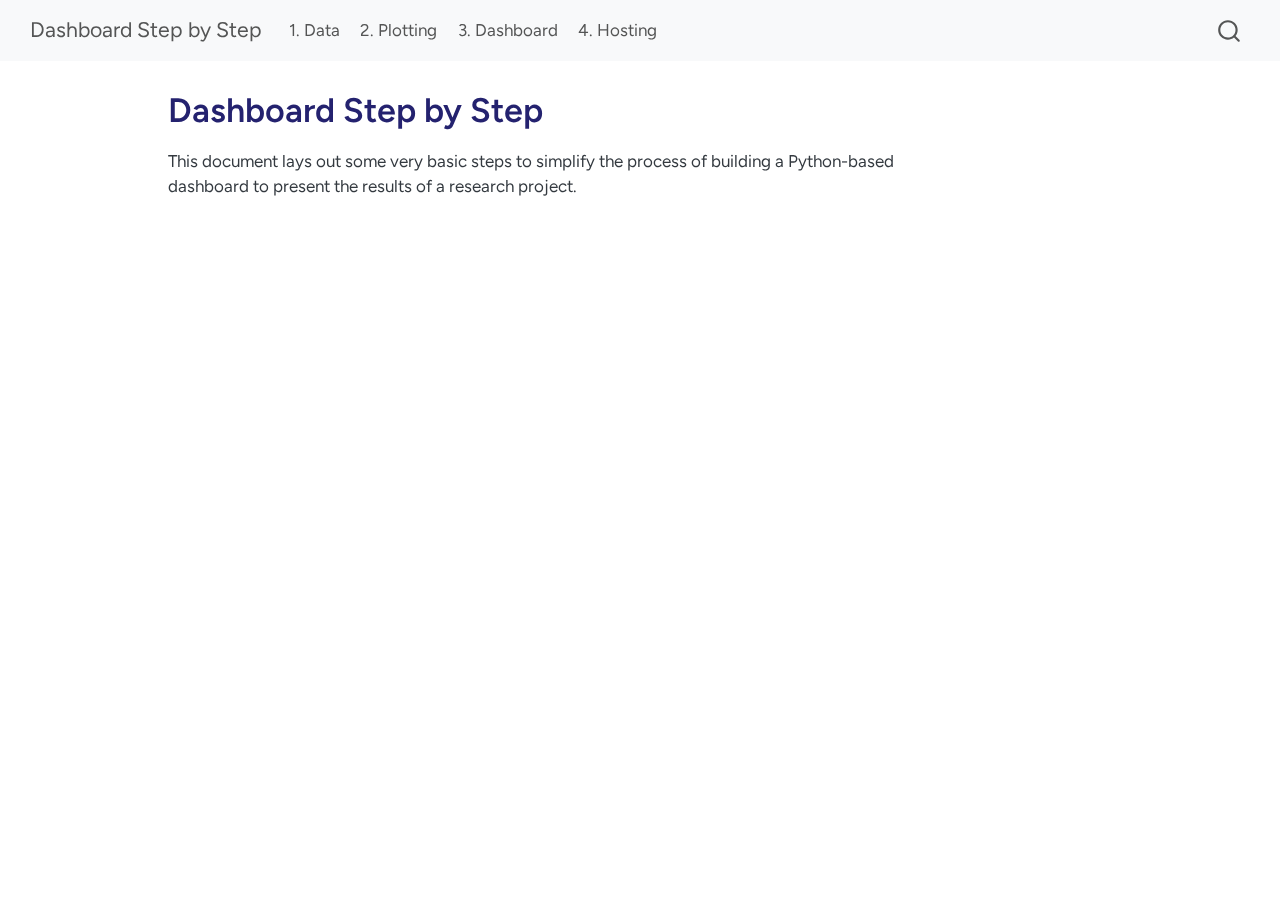
<file: index.html>
<!DOCTYPE html>
<html xmlns="http://www.w3.org/1999/xhtml" lang="en" xml:lang="en"><head>

<meta charset="utf-8">
<meta name="generator" content="quarto-1.6.40">

<meta name="viewport" content="width=device-width, initial-scale=1.0, user-scalable=yes">


<title>Dashboard Step by Step</title>
<style>
code{white-space: pre-wrap;}
span.smallcaps{font-variant: small-caps;}
div.columns{display: flex; gap: min(4vw, 1.5em);}
div.column{flex: auto; overflow-x: auto;}
div.hanging-indent{margin-left: 1.5em; text-indent: -1.5em;}
ul.task-list{list-style: none;}
ul.task-list li input[type="checkbox"] {
  width: 0.8em;
  margin: 0 0.8em 0.2em -1em; /* quarto-specific, see https://github.com/quarto-dev/quarto-cli/issues/4556 */ 
  vertical-align: middle;
}
</style>


<script src="site_libs/quarto-nav/quarto-nav.js"></script>
<script src="site_libs/quarto-nav/headroom.min.js"></script>
<script src="site_libs/clipboard/clipboard.min.js"></script>
<script src="site_libs/quarto-search/autocomplete.umd.js"></script>
<script src="site_libs/quarto-search/fuse.min.js"></script>
<script src="site_libs/quarto-search/quarto-search.js"></script>
<meta name="quarto:offset" content="./">
<script src="site_libs/quarto-html/quarto.js"></script>
<script src="site_libs/quarto-html/popper.min.js"></script>
<script src="site_libs/quarto-html/tippy.umd.min.js"></script>
<script src="site_libs/quarto-html/anchor.min.js"></script>
<link href="site_libs/quarto-html/tippy.css" rel="stylesheet">
<link href="site_libs/quarto-html/quarto-syntax-highlighting-c9caddb0dbf0d11821d567f4f526bd1a.css" rel="stylesheet" id="quarto-text-highlighting-styles">
<script src="site_libs/bootstrap/bootstrap.min.js"></script>
<link href="site_libs/bootstrap/bootstrap-icons.css" rel="stylesheet">
<link href="site_libs/bootstrap/bootstrap-b38edc078955e3459fa26b8832a50c38.min.css" rel="stylesheet" append-hash="true" id="quarto-bootstrap" data-mode="light">
<script id="quarto-search-options" type="application/json">{
  "location": "navbar",
  "copy-button": false,
  "collapse-after": 3,
  "panel-placement": "end",
  "type": "overlay",
  "limit": 50,
  "keyboard-shortcut": [
    "f",
    "/",
    "s"
  ],
  "show-item-context": false,
  "language": {
    "search-no-results-text": "No results",
    "search-matching-documents-text": "matching documents",
    "search-copy-link-title": "Copy link to search",
    "search-hide-matches-text": "Hide additional matches",
    "search-more-match-text": "more match in this document",
    "search-more-matches-text": "more matches in this document",
    "search-clear-button-title": "Clear",
    "search-text-placeholder": "",
    "search-detached-cancel-button-title": "Cancel",
    "search-submit-button-title": "Submit",
    "search-label": "Search"
  }
}</script>


</head>

<body class="nav-fixed">

<div id="quarto-search-results"></div>
  <header id="quarto-header" class="headroom fixed-top">
    <nav class="navbar navbar-expand-lg " data-bs-theme="dark">
      <div class="navbar-container container-fluid">
      <div class="navbar-brand-container mx-auto">
    <a class="navbar-brand" href="./index.html">
    <span class="navbar-title">Dashboard Step by Step</span>
    </a>
  </div>
            <div id="quarto-search" class="" title="Search"></div>
          <button class="navbar-toggler" type="button" data-bs-toggle="collapse" data-bs-target="#navbarCollapse" aria-controls="navbarCollapse" role="menu" aria-expanded="false" aria-label="Toggle navigation" onclick="if (window.quartoToggleHeadroom) { window.quartoToggleHeadroom(); }">
  <span class="navbar-toggler-icon"></span>
</button>
          <div class="collapse navbar-collapse" id="navbarCollapse">
            <ul class="navbar-nav navbar-nav-scroll me-auto">
  <li class="nav-item">
    <a class="nav-link" href="./part1-data.html"> 
<span class="menu-text">1. Data</span></a>
  </li>  
  <li class="nav-item">
    <a class="nav-link" href="./part2-plotting.html"> 
<span class="menu-text">2. Plotting</span></a>
  </li>  
  <li class="nav-item">
    <a class="nav-link" href="./part3-dashboard.html"> 
<span class="menu-text">3. Dashboard</span></a>
  </li>  
  <li class="nav-item">
    <a class="nav-link" href="./part4-hosting.html"> 
<span class="menu-text">4. Hosting</span></a>
  </li>  
</ul>
          </div> <!-- /navcollapse -->
            <div class="quarto-navbar-tools">
</div>
      </div> <!-- /container-fluid -->
    </nav>
</header>
<!-- content -->
<div id="quarto-content" class="quarto-container page-columns page-rows-contents page-layout-article page-navbar">
<!-- sidebar -->
<!-- margin-sidebar -->
    <div id="quarto-margin-sidebar" class="sidebar margin-sidebar zindex-bottom">
        
    </div>
<!-- main -->
<main class="content" id="quarto-document-content">

<header id="title-block-header" class="quarto-title-block default">
<div class="quarto-title">
<h1 class="title">Dashboard Step by Step</h1>
</div>



<div class="quarto-title-meta">

    
  
    
  </div>
  


</header>


<p>This document lays out some very basic steps to simplify the process of building a Python-based dashboard to present the results of a research project.</p>



</main> <!-- /main -->
<script id="quarto-html-after-body" type="application/javascript">
window.document.addEventListener("DOMContentLoaded", function (event) {
  const toggleBodyColorMode = (bsSheetEl) => {
    const mode = bsSheetEl.getAttribute("data-mode");
    const bodyEl = window.document.querySelector("body");
    if (mode === "dark") {
      bodyEl.classList.add("quarto-dark");
      bodyEl.classList.remove("quarto-light");
    } else {
      bodyEl.classList.add("quarto-light");
      bodyEl.classList.remove("quarto-dark");
    }
  }
  const toggleBodyColorPrimary = () => {
    const bsSheetEl = window.document.querySelector("link#quarto-bootstrap");
    if (bsSheetEl) {
      toggleBodyColorMode(bsSheetEl);
    }
  }
  toggleBodyColorPrimary();  
  const icon = "";
  const anchorJS = new window.AnchorJS();
  anchorJS.options = {
    placement: 'right',
    icon: icon
  };
  anchorJS.add('.anchored');
  const isCodeAnnotation = (el) => {
    for (const clz of el.classList) {
      if (clz.startsWith('code-annotation-')) {                     
        return true;
      }
    }
    return false;
  }
  const onCopySuccess = function(e) {
    // button target
    const button = e.trigger;
    // don't keep focus
    button.blur();
    // flash "checked"
    button.classList.add('code-copy-button-checked');
    var currentTitle = button.getAttribute("title");
    button.setAttribute("title", "Copied!");
    let tooltip;
    if (window.bootstrap) {
      button.setAttribute("data-bs-toggle", "tooltip");
      button.setAttribute("data-bs-placement", "left");
      button.setAttribute("data-bs-title", "Copied!");
      tooltip = new bootstrap.Tooltip(button, 
        { trigger: "manual", 
          customClass: "code-copy-button-tooltip",
          offset: [0, -8]});
      tooltip.show();    
    }
    setTimeout(function() {
      if (tooltip) {
        tooltip.hide();
        button.removeAttribute("data-bs-title");
        button.removeAttribute("data-bs-toggle");
        button.removeAttribute("data-bs-placement");
      }
      button.setAttribute("title", currentTitle);
      button.classList.remove('code-copy-button-checked');
    }, 1000);
    // clear code selection
    e.clearSelection();
  }
  const getTextToCopy = function(trigger) {
      const codeEl = trigger.previousElementSibling.cloneNode(true);
      for (const childEl of codeEl.children) {
        if (isCodeAnnotation(childEl)) {
          childEl.remove();
        }
      }
      return codeEl.innerText;
  }
  const clipboard = new window.ClipboardJS('.code-copy-button:not([data-in-quarto-modal])', {
    text: getTextToCopy
  });
  clipboard.on('success', onCopySuccess);
  if (window.document.getElementById('quarto-embedded-source-code-modal')) {
    const clipboardModal = new window.ClipboardJS('.code-copy-button[data-in-quarto-modal]', {
      text: getTextToCopy,
      container: window.document.getElementById('quarto-embedded-source-code-modal')
    });
    clipboardModal.on('success', onCopySuccess);
  }
    var localhostRegex = new RegExp(/^(?:http|https):\/\/localhost\:?[0-9]*\//);
    var mailtoRegex = new RegExp(/^mailto:/);
      var filterRegex = new RegExp('/' + window.location.host + '/');
    var isInternal = (href) => {
        return filterRegex.test(href) || localhostRegex.test(href) || mailtoRegex.test(href);
    }
    // Inspect non-navigation links and adorn them if external
 	var links = window.document.querySelectorAll('a[href]:not(.nav-link):not(.navbar-brand):not(.toc-action):not(.sidebar-link):not(.sidebar-item-toggle):not(.pagination-link):not(.no-external):not([aria-hidden]):not(.dropdown-item):not(.quarto-navigation-tool):not(.about-link)');
    for (var i=0; i<links.length; i++) {
      const link = links[i];
      if (!isInternal(link.href)) {
        // undo the damage that might have been done by quarto-nav.js in the case of
        // links that we want to consider external
        if (link.dataset.originalHref !== undefined) {
          link.href = link.dataset.originalHref;
        }
      }
    }
  function tippyHover(el, contentFn, onTriggerFn, onUntriggerFn) {
    const config = {
      allowHTML: true,
      maxWidth: 500,
      delay: 100,
      arrow: false,
      appendTo: function(el) {
          return el.parentElement;
      },
      interactive: true,
      interactiveBorder: 10,
      theme: 'quarto',
      placement: 'bottom-start',
    };
    if (contentFn) {
      config.content = contentFn;
    }
    if (onTriggerFn) {
      config.onTrigger = onTriggerFn;
    }
    if (onUntriggerFn) {
      config.onUntrigger = onUntriggerFn;
    }
    window.tippy(el, config); 
  }
  const noterefs = window.document.querySelectorAll('a[role="doc-noteref"]');
  for (var i=0; i<noterefs.length; i++) {
    const ref = noterefs[i];
    tippyHover(ref, function() {
      // use id or data attribute instead here
      let href = ref.getAttribute('data-footnote-href') || ref.getAttribute('href');
      try { href = new URL(href).hash; } catch {}
      const id = href.replace(/^#\/?/, "");
      const note = window.document.getElementById(id);
      if (note) {
        return note.innerHTML;
      } else {
        return "";
      }
    });
  }
  const xrefs = window.document.querySelectorAll('a.quarto-xref');
  const processXRef = (id, note) => {
    // Strip column container classes
    const stripColumnClz = (el) => {
      el.classList.remove("page-full", "page-columns");
      if (el.children) {
        for (const child of el.children) {
          stripColumnClz(child);
        }
      }
    }
    stripColumnClz(note)
    if (id === null || id.startsWith('sec-')) {
      // Special case sections, only their first couple elements
      const container = document.createElement("div");
      if (note.children && note.children.length > 2) {
        container.appendChild(note.children[0].cloneNode(true));
        for (let i = 1; i < note.children.length; i++) {
          const child = note.children[i];
          if (child.tagName === "P" && child.innerText === "") {
            continue;
          } else {
            container.appendChild(child.cloneNode(true));
            break;
          }
        }
        if (window.Quarto?.typesetMath) {
          window.Quarto.typesetMath(container);
        }
        return container.innerHTML
      } else {
        if (window.Quarto?.typesetMath) {
          window.Quarto.typesetMath(note);
        }
        return note.innerHTML;
      }
    } else {
      // Remove any anchor links if they are present
      const anchorLink = note.querySelector('a.anchorjs-link');
      if (anchorLink) {
        anchorLink.remove();
      }
      if (window.Quarto?.typesetMath) {
        window.Quarto.typesetMath(note);
      }
      if (note.classList.contains("callout")) {
        return note.outerHTML;
      } else {
        return note.innerHTML;
      }
    }
  }
  for (var i=0; i<xrefs.length; i++) {
    const xref = xrefs[i];
    tippyHover(xref, undefined, function(instance) {
      instance.disable();
      let url = xref.getAttribute('href');
      let hash = undefined; 
      if (url.startsWith('#')) {
        hash = url;
      } else {
        try { hash = new URL(url).hash; } catch {}
      }
      if (hash) {
        const id = hash.replace(/^#\/?/, "");
        const note = window.document.getElementById(id);
        if (note !== null) {
          try {
            const html = processXRef(id, note.cloneNode(true));
            instance.setContent(html);
          } finally {
            instance.enable();
            instance.show();
          }
        } else {
          // See if we can fetch this
          fetch(url.split('#')[0])
          .then(res => res.text())
          .then(html => {
            const parser = new DOMParser();
            const htmlDoc = parser.parseFromString(html, "text/html");
            const note = htmlDoc.getElementById(id);
            if (note !== null) {
              const html = processXRef(id, note);
              instance.setContent(html);
            } 
          }).finally(() => {
            instance.enable();
            instance.show();
          });
        }
      } else {
        // See if we can fetch a full url (with no hash to target)
        // This is a special case and we should probably do some content thinning / targeting
        fetch(url)
        .then(res => res.text())
        .then(html => {
          const parser = new DOMParser();
          const htmlDoc = parser.parseFromString(html, "text/html");
          const note = htmlDoc.querySelector('main.content');
          if (note !== null) {
            // This should only happen for chapter cross references
            // (since there is no id in the URL)
            // remove the first header
            if (note.children.length > 0 && note.children[0].tagName === "HEADER") {
              note.children[0].remove();
            }
            const html = processXRef(null, note);
            instance.setContent(html);
          } 
        }).finally(() => {
          instance.enable();
          instance.show();
        });
      }
    }, function(instance) {
    });
  }
      let selectedAnnoteEl;
      const selectorForAnnotation = ( cell, annotation) => {
        let cellAttr = 'data-code-cell="' + cell + '"';
        let lineAttr = 'data-code-annotation="' +  annotation + '"';
        const selector = 'span[' + cellAttr + '][' + lineAttr + ']';
        return selector;
      }
      const selectCodeLines = (annoteEl) => {
        const doc = window.document;
        const targetCell = annoteEl.getAttribute("data-target-cell");
        const targetAnnotation = annoteEl.getAttribute("data-target-annotation");
        const annoteSpan = window.document.querySelector(selectorForAnnotation(targetCell, targetAnnotation));
        const lines = annoteSpan.getAttribute("data-code-lines").split(",");
        const lineIds = lines.map((line) => {
          return targetCell + "-" + line;
        })
        let top = null;
        let height = null;
        let parent = null;
        if (lineIds.length > 0) {
            //compute the position of the single el (top and bottom and make a div)
            const el = window.document.getElementById(lineIds[0]);
            top = el.offsetTop;
            height = el.offsetHeight;
            parent = el.parentElement.parentElement;
          if (lineIds.length > 1) {
            const lastEl = window.document.getElementById(lineIds[lineIds.length - 1]);
            const bottom = lastEl.offsetTop + lastEl.offsetHeight;
            height = bottom - top;
          }
          if (top !== null && height !== null && parent !== null) {
            // cook up a div (if necessary) and position it 
            let div = window.document.getElementById("code-annotation-line-highlight");
            if (div === null) {
              div = window.document.createElement("div");
              div.setAttribute("id", "code-annotation-line-highlight");
              div.style.position = 'absolute';
              parent.appendChild(div);
            }
            div.style.top = top - 2 + "px";
            div.style.height = height + 4 + "px";
            div.style.left = 0;
            let gutterDiv = window.document.getElementById("code-annotation-line-highlight-gutter");
            if (gutterDiv === null) {
              gutterDiv = window.document.createElement("div");
              gutterDiv.setAttribute("id", "code-annotation-line-highlight-gutter");
              gutterDiv.style.position = 'absolute';
              const codeCell = window.document.getElementById(targetCell);
              const gutter = codeCell.querySelector('.code-annotation-gutter');
              gutter.appendChild(gutterDiv);
            }
            gutterDiv.style.top = top - 2 + "px";
            gutterDiv.style.height = height + 4 + "px";
          }
          selectedAnnoteEl = annoteEl;
        }
      };
      const unselectCodeLines = () => {
        const elementsIds = ["code-annotation-line-highlight", "code-annotation-line-highlight-gutter"];
        elementsIds.forEach((elId) => {
          const div = window.document.getElementById(elId);
          if (div) {
            div.remove();
          }
        });
        selectedAnnoteEl = undefined;
      };
        // Handle positioning of the toggle
    window.addEventListener(
      "resize",
      throttle(() => {
        elRect = undefined;
        if (selectedAnnoteEl) {
          selectCodeLines(selectedAnnoteEl);
        }
      }, 10)
    );
    function throttle(fn, ms) {
    let throttle = false;
    let timer;
      return (...args) => {
        if(!throttle) { // first call gets through
            fn.apply(this, args);
            throttle = true;
        } else { // all the others get throttled
            if(timer) clearTimeout(timer); // cancel #2
            timer = setTimeout(() => {
              fn.apply(this, args);
              timer = throttle = false;
            }, ms);
        }
      };
    }
      // Attach click handler to the DT
      const annoteDls = window.document.querySelectorAll('dt[data-target-cell]');
      for (const annoteDlNode of annoteDls) {
        annoteDlNode.addEventListener('click', (event) => {
          const clickedEl = event.target;
          if (clickedEl !== selectedAnnoteEl) {
            unselectCodeLines();
            const activeEl = window.document.querySelector('dt[data-target-cell].code-annotation-active');
            if (activeEl) {
              activeEl.classList.remove('code-annotation-active');
            }
            selectCodeLines(clickedEl);
            clickedEl.classList.add('code-annotation-active');
          } else {
            // Unselect the line
            unselectCodeLines();
            clickedEl.classList.remove('code-annotation-active');
          }
        });
      }
  const findCites = (el) => {
    const parentEl = el.parentElement;
    if (parentEl) {
      const cites = parentEl.dataset.cites;
      if (cites) {
        return {
          el,
          cites: cites.split(' ')
        };
      } else {
        return findCites(el.parentElement)
      }
    } else {
      return undefined;
    }
  };
  var bibliorefs = window.document.querySelectorAll('a[role="doc-biblioref"]');
  for (var i=0; i<bibliorefs.length; i++) {
    const ref = bibliorefs[i];
    const citeInfo = findCites(ref);
    if (citeInfo) {
      tippyHover(citeInfo.el, function() {
        var popup = window.document.createElement('div');
        citeInfo.cites.forEach(function(cite) {
          var citeDiv = window.document.createElement('div');
          citeDiv.classList.add('hanging-indent');
          citeDiv.classList.add('csl-entry');
          var biblioDiv = window.document.getElementById('ref-' + cite);
          if (biblioDiv) {
            citeDiv.innerHTML = biblioDiv.innerHTML;
          }
          popup.appendChild(citeDiv);
        });
        return popup.innerHTML;
      });
    }
  }
});
</script>
</div> <!-- /content -->




</body></html>
</file>
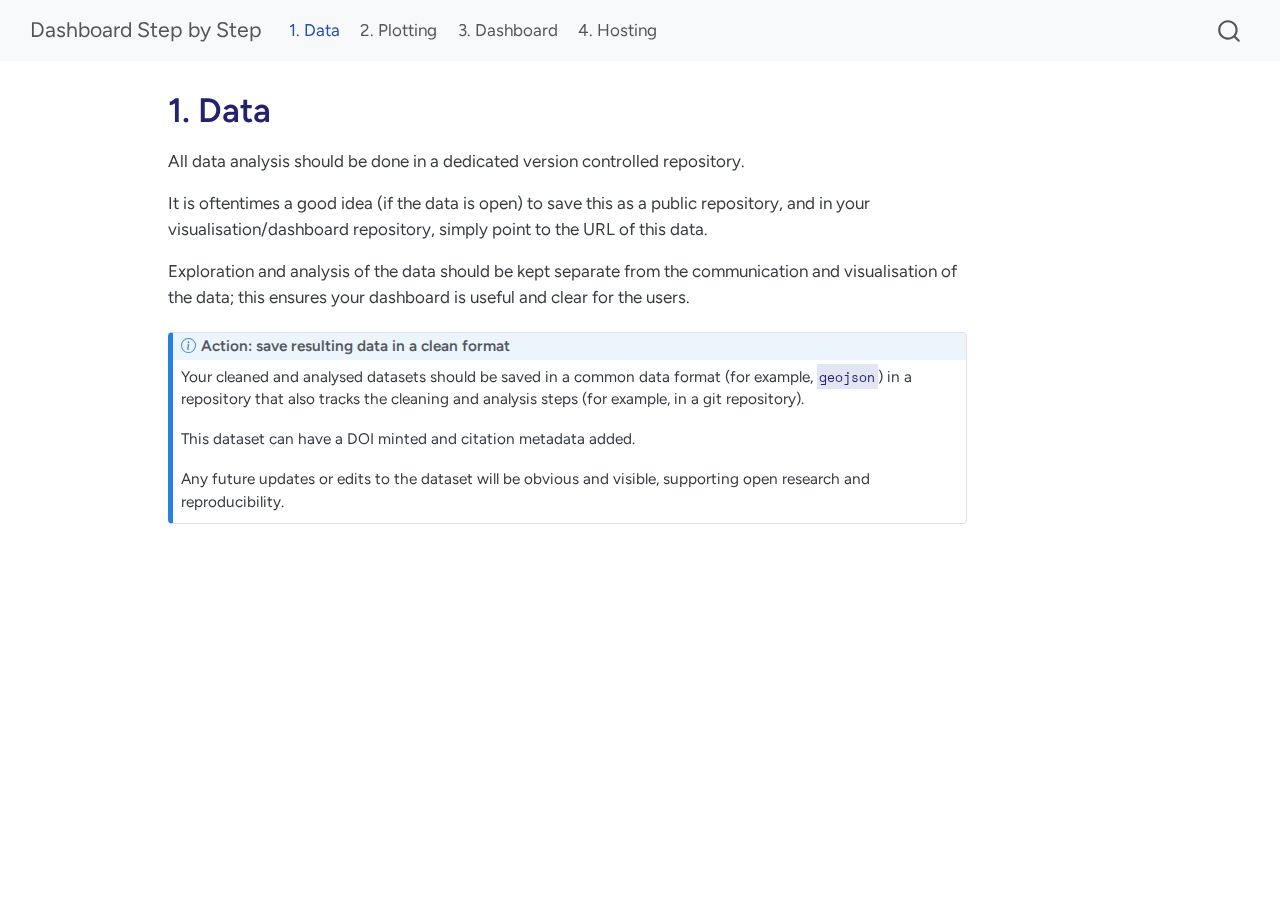
<file: part1-data.html>
<!DOCTYPE html>
<html xmlns="http://www.w3.org/1999/xhtml" lang="en" xml:lang="en"><head>

<meta charset="utf-8">
<meta name="generator" content="quarto-1.6.40">

<meta name="viewport" content="width=device-width, initial-scale=1.0, user-scalable=yes">


<title>1. Data – Dashboard Step by Step</title>
<style>
code{white-space: pre-wrap;}
span.smallcaps{font-variant: small-caps;}
div.columns{display: flex; gap: min(4vw, 1.5em);}
div.column{flex: auto; overflow-x: auto;}
div.hanging-indent{margin-left: 1.5em; text-indent: -1.5em;}
ul.task-list{list-style: none;}
ul.task-list li input[type="checkbox"] {
  width: 0.8em;
  margin: 0 0.8em 0.2em -1em; /* quarto-specific, see https://github.com/quarto-dev/quarto-cli/issues/4556 */ 
  vertical-align: middle;
}
</style>


<script src="site_libs/quarto-nav/quarto-nav.js"></script>
<script src="site_libs/quarto-nav/headroom.min.js"></script>
<script src="site_libs/clipboard/clipboard.min.js"></script>
<script src="site_libs/quarto-search/autocomplete.umd.js"></script>
<script src="site_libs/quarto-search/fuse.min.js"></script>
<script src="site_libs/quarto-search/quarto-search.js"></script>
<meta name="quarto:offset" content="./">
<script src="site_libs/quarto-html/quarto.js"></script>
<script src="site_libs/quarto-html/popper.min.js"></script>
<script src="site_libs/quarto-html/tippy.umd.min.js"></script>
<script src="site_libs/quarto-html/anchor.min.js"></script>
<link href="site_libs/quarto-html/tippy.css" rel="stylesheet">
<link href="site_libs/quarto-html/quarto-syntax-highlighting-c9caddb0dbf0d11821d567f4f526bd1a.css" rel="stylesheet" id="quarto-text-highlighting-styles">
<script src="site_libs/bootstrap/bootstrap.min.js"></script>
<link href="site_libs/bootstrap/bootstrap-icons.css" rel="stylesheet">
<link href="site_libs/bootstrap/bootstrap-b38edc078955e3459fa26b8832a50c38.min.css" rel="stylesheet" append-hash="true" id="quarto-bootstrap" data-mode="light">
<script id="quarto-search-options" type="application/json">{
  "location": "navbar",
  "copy-button": false,
  "collapse-after": 3,
  "panel-placement": "end",
  "type": "overlay",
  "limit": 50,
  "keyboard-shortcut": [
    "f",
    "/",
    "s"
  ],
  "show-item-context": false,
  "language": {
    "search-no-results-text": "No results",
    "search-matching-documents-text": "matching documents",
    "search-copy-link-title": "Copy link to search",
    "search-hide-matches-text": "Hide additional matches",
    "search-more-match-text": "more match in this document",
    "search-more-matches-text": "more matches in this document",
    "search-clear-button-title": "Clear",
    "search-text-placeholder": "",
    "search-detached-cancel-button-title": "Cancel",
    "search-submit-button-title": "Submit",
    "search-label": "Search"
  }
}</script>


</head>

<body class="nav-fixed">

<div id="quarto-search-results"></div>
  <header id="quarto-header" class="headroom fixed-top">
    <nav class="navbar navbar-expand-lg " data-bs-theme="dark">
      <div class="navbar-container container-fluid">
      <div class="navbar-brand-container mx-auto">
    <a class="navbar-brand" href="./index.html">
    <span class="navbar-title">Dashboard Step by Step</span>
    </a>
  </div>
            <div id="quarto-search" class="" title="Search"></div>
          <button class="navbar-toggler" type="button" data-bs-toggle="collapse" data-bs-target="#navbarCollapse" aria-controls="navbarCollapse" role="menu" aria-expanded="false" aria-label="Toggle navigation" onclick="if (window.quartoToggleHeadroom) { window.quartoToggleHeadroom(); }">
  <span class="navbar-toggler-icon"></span>
</button>
          <div class="collapse navbar-collapse" id="navbarCollapse">
            <ul class="navbar-nav navbar-nav-scroll me-auto">
  <li class="nav-item">
    <a class="nav-link active" href="./part1-data.html" aria-current="page"> 
<span class="menu-text">1. Data</span></a>
  </li>  
  <li class="nav-item">
    <a class="nav-link" href="./part2-plotting.html"> 
<span class="menu-text">2. Plotting</span></a>
  </li>  
  <li class="nav-item">
    <a class="nav-link" href="./part3-dashboard.html"> 
<span class="menu-text">3. Dashboard</span></a>
  </li>  
  <li class="nav-item">
    <a class="nav-link" href="./part4-hosting.html"> 
<span class="menu-text">4. Hosting</span></a>
  </li>  
</ul>
          </div> <!-- /navcollapse -->
            <div class="quarto-navbar-tools">
</div>
      </div> <!-- /container-fluid -->
    </nav>
</header>
<!-- content -->
<div id="quarto-content" class="quarto-container page-columns page-rows-contents page-layout-article page-navbar">
<!-- sidebar -->
<!-- margin-sidebar -->
    <div id="quarto-margin-sidebar" class="sidebar margin-sidebar zindex-bottom">
        
    </div>
<!-- main -->
<main class="content" id="quarto-document-content">

<header id="title-block-header" class="quarto-title-block default">
<div class="quarto-title">
<h1 class="title">1. Data</h1>
</div>



<div class="quarto-title-meta">

    
  
    
  </div>
  


</header>


<p>All data analysis should be done in a dedicated version controlled repository.</p>
<p>It is oftentimes a good idea (if the data is open) to save this as a public repository, and in your visualisation/dashboard repository, simply point to the URL of this data.</p>
<p>Exploration and analysis of the data should be kept separate from the communication and visualisation of the data; this ensures your dashboard is useful and clear for the users.</p>
<div class="callout callout-style-default callout-note callout-titled" title="Action: save resulting data in a clean format">
<div class="callout-header d-flex align-content-center">
<div class="callout-icon-container">
<i class="callout-icon"></i>
</div>
<div class="callout-title-container flex-fill">
Action: save resulting data in a clean format
</div>
</div>
<div class="callout-body-container callout-body">
<p>Your cleaned and analysed datasets should be saved in a common data format (for example, <code>geojson</code>) in a repository that also tracks the cleaning and analysis steps (for example, in a git repository).</p>
<p>This dataset can have a DOI minted and citation metadata added.</p>
<p>Any future updates or edits to the dataset will be obvious and visible, supporting open research and reproducibility.</p>
</div>
</div>



</main> <!-- /main -->
<script id="quarto-html-after-body" type="application/javascript">
window.document.addEventListener("DOMContentLoaded", function (event) {
  const toggleBodyColorMode = (bsSheetEl) => {
    const mode = bsSheetEl.getAttribute("data-mode");
    const bodyEl = window.document.querySelector("body");
    if (mode === "dark") {
      bodyEl.classList.add("quarto-dark");
      bodyEl.classList.remove("quarto-light");
    } else {
      bodyEl.classList.add("quarto-light");
      bodyEl.classList.remove("quarto-dark");
    }
  }
  const toggleBodyColorPrimary = () => {
    const bsSheetEl = window.document.querySelector("link#quarto-bootstrap");
    if (bsSheetEl) {
      toggleBodyColorMode(bsSheetEl);
    }
  }
  toggleBodyColorPrimary();  
  const icon = "";
  const anchorJS = new window.AnchorJS();
  anchorJS.options = {
    placement: 'right',
    icon: icon
  };
  anchorJS.add('.anchored');
  const isCodeAnnotation = (el) => {
    for (const clz of el.classList) {
      if (clz.startsWith('code-annotation-')) {                     
        return true;
      }
    }
    return false;
  }
  const onCopySuccess = function(e) {
    // button target
    const button = e.trigger;
    // don't keep focus
    button.blur();
    // flash "checked"
    button.classList.add('code-copy-button-checked');
    var currentTitle = button.getAttribute("title");
    button.setAttribute("title", "Copied!");
    let tooltip;
    if (window.bootstrap) {
      button.setAttribute("data-bs-toggle", "tooltip");
      button.setAttribute("data-bs-placement", "left");
      button.setAttribute("data-bs-title", "Copied!");
      tooltip = new bootstrap.Tooltip(button, 
        { trigger: "manual", 
          customClass: "code-copy-button-tooltip",
          offset: [0, -8]});
      tooltip.show();    
    }
    setTimeout(function() {
      if (tooltip) {
        tooltip.hide();
        button.removeAttribute("data-bs-title");
        button.removeAttribute("data-bs-toggle");
        button.removeAttribute("data-bs-placement");
      }
      button.setAttribute("title", currentTitle);
      button.classList.remove('code-copy-button-checked');
    }, 1000);
    // clear code selection
    e.clearSelection();
  }
  const getTextToCopy = function(trigger) {
      const codeEl = trigger.previousElementSibling.cloneNode(true);
      for (const childEl of codeEl.children) {
        if (isCodeAnnotation(childEl)) {
          childEl.remove();
        }
      }
      return codeEl.innerText;
  }
  const clipboard = new window.ClipboardJS('.code-copy-button:not([data-in-quarto-modal])', {
    text: getTextToCopy
  });
  clipboard.on('success', onCopySuccess);
  if (window.document.getElementById('quarto-embedded-source-code-modal')) {
    const clipboardModal = new window.ClipboardJS('.code-copy-button[data-in-quarto-modal]', {
      text: getTextToCopy,
      container: window.document.getElementById('quarto-embedded-source-code-modal')
    });
    clipboardModal.on('success', onCopySuccess);
  }
    var localhostRegex = new RegExp(/^(?:http|https):\/\/localhost\:?[0-9]*\//);
    var mailtoRegex = new RegExp(/^mailto:/);
      var filterRegex = new RegExp("https:\/\/murphyqm\.github\.io\/dashboard-development\/");
    var isInternal = (href) => {
        return filterRegex.test(href) || localhostRegex.test(href) || mailtoRegex.test(href);
    }
    // Inspect non-navigation links and adorn them if external
 	var links = window.document.querySelectorAll('a[href]:not(.nav-link):not(.navbar-brand):not(.toc-action):not(.sidebar-link):not(.sidebar-item-toggle):not(.pagination-link):not(.no-external):not([aria-hidden]):not(.dropdown-item):not(.quarto-navigation-tool):not(.about-link)');
    for (var i=0; i<links.length; i++) {
      const link = links[i];
      if (!isInternal(link.href)) {
        // undo the damage that might have been done by quarto-nav.js in the case of
        // links that we want to consider external
        if (link.dataset.originalHref !== undefined) {
          link.href = link.dataset.originalHref;
        }
      }
    }
  function tippyHover(el, contentFn, onTriggerFn, onUntriggerFn) {
    const config = {
      allowHTML: true,
      maxWidth: 500,
      delay: 100,
      arrow: false,
      appendTo: function(el) {
          return el.parentElement;
      },
      interactive: true,
      interactiveBorder: 10,
      theme: 'quarto',
      placement: 'bottom-start',
    };
    if (contentFn) {
      config.content = contentFn;
    }
    if (onTriggerFn) {
      config.onTrigger = onTriggerFn;
    }
    if (onUntriggerFn) {
      config.onUntrigger = onUntriggerFn;
    }
    window.tippy(el, config); 
  }
  const noterefs = window.document.querySelectorAll('a[role="doc-noteref"]');
  for (var i=0; i<noterefs.length; i++) {
    const ref = noterefs[i];
    tippyHover(ref, function() {
      // use id or data attribute instead here
      let href = ref.getAttribute('data-footnote-href') || ref.getAttribute('href');
      try { href = new URL(href).hash; } catch {}
      const id = href.replace(/^#\/?/, "");
      const note = window.document.getElementById(id);
      if (note) {
        return note.innerHTML;
      } else {
        return "";
      }
    });
  }
  const xrefs = window.document.querySelectorAll('a.quarto-xref');
  const processXRef = (id, note) => {
    // Strip column container classes
    const stripColumnClz = (el) => {
      el.classList.remove("page-full", "page-columns");
      if (el.children) {
        for (const child of el.children) {
          stripColumnClz(child);
        }
      }
    }
    stripColumnClz(note)
    if (id === null || id.startsWith('sec-')) {
      // Special case sections, only their first couple elements
      const container = document.createElement("div");
      if (note.children && note.children.length > 2) {
        container.appendChild(note.children[0].cloneNode(true));
        for (let i = 1; i < note.children.length; i++) {
          const child = note.children[i];
          if (child.tagName === "P" && child.innerText === "") {
            continue;
          } else {
            container.appendChild(child.cloneNode(true));
            break;
          }
        }
        if (window.Quarto?.typesetMath) {
          window.Quarto.typesetMath(container);
        }
        return container.innerHTML
      } else {
        if (window.Quarto?.typesetMath) {
          window.Quarto.typesetMath(note);
        }
        return note.innerHTML;
      }
    } else {
      // Remove any anchor links if they are present
      const anchorLink = note.querySelector('a.anchorjs-link');
      if (anchorLink) {
        anchorLink.remove();
      }
      if (window.Quarto?.typesetMath) {
        window.Quarto.typesetMath(note);
      }
      if (note.classList.contains("callout")) {
        return note.outerHTML;
      } else {
        return note.innerHTML;
      }
    }
  }
  for (var i=0; i<xrefs.length; i++) {
    const xref = xrefs[i];
    tippyHover(xref, undefined, function(instance) {
      instance.disable();
      let url = xref.getAttribute('href');
      let hash = undefined; 
      if (url.startsWith('#')) {
        hash = url;
      } else {
        try { hash = new URL(url).hash; } catch {}
      }
      if (hash) {
        const id = hash.replace(/^#\/?/, "");
        const note = window.document.getElementById(id);
        if (note !== null) {
          try {
            const html = processXRef(id, note.cloneNode(true));
            instance.setContent(html);
          } finally {
            instance.enable();
            instance.show();
          }
        } else {
          // See if we can fetch this
          fetch(url.split('#')[0])
          .then(res => res.text())
          .then(html => {
            const parser = new DOMParser();
            const htmlDoc = parser.parseFromString(html, "text/html");
            const note = htmlDoc.getElementById(id);
            if (note !== null) {
              const html = processXRef(id, note);
              instance.setContent(html);
            } 
          }).finally(() => {
            instance.enable();
            instance.show();
          });
        }
      } else {
        // See if we can fetch a full url (with no hash to target)
        // This is a special case and we should probably do some content thinning / targeting
        fetch(url)
        .then(res => res.text())
        .then(html => {
          const parser = new DOMParser();
          const htmlDoc = parser.parseFromString(html, "text/html");
          const note = htmlDoc.querySelector('main.content');
          if (note !== null) {
            // This should only happen for chapter cross references
            // (since there is no id in the URL)
            // remove the first header
            if (note.children.length > 0 && note.children[0].tagName === "HEADER") {
              note.children[0].remove();
            }
            const html = processXRef(null, note);
            instance.setContent(html);
          } 
        }).finally(() => {
          instance.enable();
          instance.show();
        });
      }
    }, function(instance) {
    });
  }
      let selectedAnnoteEl;
      const selectorForAnnotation = ( cell, annotation) => {
        let cellAttr = 'data-code-cell="' + cell + '"';
        let lineAttr = 'data-code-annotation="' +  annotation + '"';
        const selector = 'span[' + cellAttr + '][' + lineAttr + ']';
        return selector;
      }
      const selectCodeLines = (annoteEl) => {
        const doc = window.document;
        const targetCell = annoteEl.getAttribute("data-target-cell");
        const targetAnnotation = annoteEl.getAttribute("data-target-annotation");
        const annoteSpan = window.document.querySelector(selectorForAnnotation(targetCell, targetAnnotation));
        const lines = annoteSpan.getAttribute("data-code-lines").split(",");
        const lineIds = lines.map((line) => {
          return targetCell + "-" + line;
        })
        let top = null;
        let height = null;
        let parent = null;
        if (lineIds.length > 0) {
            //compute the position of the single el (top and bottom and make a div)
            const el = window.document.getElementById(lineIds[0]);
            top = el.offsetTop;
            height = el.offsetHeight;
            parent = el.parentElement.parentElement;
          if (lineIds.length > 1) {
            const lastEl = window.document.getElementById(lineIds[lineIds.length - 1]);
            const bottom = lastEl.offsetTop + lastEl.offsetHeight;
            height = bottom - top;
          }
          if (top !== null && height !== null && parent !== null) {
            // cook up a div (if necessary) and position it 
            let div = window.document.getElementById("code-annotation-line-highlight");
            if (div === null) {
              div = window.document.createElement("div");
              div.setAttribute("id", "code-annotation-line-highlight");
              div.style.position = 'absolute';
              parent.appendChild(div);
            }
            div.style.top = top - 2 + "px";
            div.style.height = height + 4 + "px";
            div.style.left = 0;
            let gutterDiv = window.document.getElementById("code-annotation-line-highlight-gutter");
            if (gutterDiv === null) {
              gutterDiv = window.document.createElement("div");
              gutterDiv.setAttribute("id", "code-annotation-line-highlight-gutter");
              gutterDiv.style.position = 'absolute';
              const codeCell = window.document.getElementById(targetCell);
              const gutter = codeCell.querySelector('.code-annotation-gutter');
              gutter.appendChild(gutterDiv);
            }
            gutterDiv.style.top = top - 2 + "px";
            gutterDiv.style.height = height + 4 + "px";
          }
          selectedAnnoteEl = annoteEl;
        }
      };
      const unselectCodeLines = () => {
        const elementsIds = ["code-annotation-line-highlight", "code-annotation-line-highlight-gutter"];
        elementsIds.forEach((elId) => {
          const div = window.document.getElementById(elId);
          if (div) {
            div.remove();
          }
        });
        selectedAnnoteEl = undefined;
      };
        // Handle positioning of the toggle
    window.addEventListener(
      "resize",
      throttle(() => {
        elRect = undefined;
        if (selectedAnnoteEl) {
          selectCodeLines(selectedAnnoteEl);
        }
      }, 10)
    );
    function throttle(fn, ms) {
    let throttle = false;
    let timer;
      return (...args) => {
        if(!throttle) { // first call gets through
            fn.apply(this, args);
            throttle = true;
        } else { // all the others get throttled
            if(timer) clearTimeout(timer); // cancel #2
            timer = setTimeout(() => {
              fn.apply(this, args);
              timer = throttle = false;
            }, ms);
        }
      };
    }
      // Attach click handler to the DT
      const annoteDls = window.document.querySelectorAll('dt[data-target-cell]');
      for (const annoteDlNode of annoteDls) {
        annoteDlNode.addEventListener('click', (event) => {
          const clickedEl = event.target;
          if (clickedEl !== selectedAnnoteEl) {
            unselectCodeLines();
            const activeEl = window.document.querySelector('dt[data-target-cell].code-annotation-active');
            if (activeEl) {
              activeEl.classList.remove('code-annotation-active');
            }
            selectCodeLines(clickedEl);
            clickedEl.classList.add('code-annotation-active');
          } else {
            // Unselect the line
            unselectCodeLines();
            clickedEl.classList.remove('code-annotation-active');
          }
        });
      }
  const findCites = (el) => {
    const parentEl = el.parentElement;
    if (parentEl) {
      const cites = parentEl.dataset.cites;
      if (cites) {
        return {
          el,
          cites: cites.split(' ')
        };
      } else {
        return findCites(el.parentElement)
      }
    } else {
      return undefined;
    }
  };
  var bibliorefs = window.document.querySelectorAll('a[role="doc-biblioref"]');
  for (var i=0; i<bibliorefs.length; i++) {
    const ref = bibliorefs[i];
    const citeInfo = findCites(ref);
    if (citeInfo) {
      tippyHover(citeInfo.el, function() {
        var popup = window.document.createElement('div');
        citeInfo.cites.forEach(function(cite) {
          var citeDiv = window.document.createElement('div');
          citeDiv.classList.add('hanging-indent');
          citeDiv.classList.add('csl-entry');
          var biblioDiv = window.document.getElementById('ref-' + cite);
          if (biblioDiv) {
            citeDiv.innerHTML = biblioDiv.innerHTML;
          }
          popup.appendChild(citeDiv);
        });
        return popup.innerHTML;
      });
    }
  }
});
</script>
</div> <!-- /content -->




</body></html>
</file>
<file: site_libs/quarto-html/tippy.css>
.tippy-box[data-animation=fade][data-state=hidden]{opacity:0}[data-tippy-root]{max-width:calc(100vw - 10px)}.tippy-box{position:relative;background-color:#333;color:#fff;border-radius:4px;font-size:14px;line-height:1.4;white-space:normal;outline:0;transition-property:transform,visibility,opacity}.tippy-box[data-placement^=top]>.tippy-arrow{bottom:0}.tippy-box[data-placement^=top]>.tippy-arrow:before{bottom:-7px;left:0;border-width:8px 8px 0;border-top-color:initial;transform-origin:center top}.tippy-box[data-placement^=bottom]>.tippy-arrow{top:0}.tippy-box[data-placement^=bottom]>.tippy-arrow:before{top:-7px;left:0;border-width:0 8px 8px;border-bottom-color:initial;transform-origin:center bottom}.tippy-box[data-placement^=left]>.tippy-arrow{right:0}.tippy-box[data-placement^=left]>.tippy-arrow:before{border-width:8px 0 8px 8px;border-left-color:initial;right:-7px;transform-origin:center left}.tippy-box[data-placement^=right]>.tippy-arrow{left:0}.tippy-box[data-placement^=right]>.tippy-arrow:before{left:-7px;border-width:8px 8px 8px 0;border-right-color:initial;transform-origin:center right}.tippy-box[data-inertia][data-state=visible]{transition-timing-function:cubic-bezier(.54,1.5,.38,1.11)}.tippy-arrow{width:16px;height:16px;color:#333}.tippy-arrow:before{content:"";position:absolute;border-color:transparent;border-style:solid}.tippy-content{position:relative;padding:5px 9px;z-index:1}
</file>
<file: site_libs/quarto-html/quarto-syntax-highlighting-c9caddb0dbf0d11821d567f4f526bd1a.css>
/* quarto syntax highlight colors */
:root {
  --quarto-hl-ot-color: #003B4F;
  --quarto-hl-at-color: #657422;
  --quarto-hl-ss-color: #20794D;
  --quarto-hl-an-color: #5E5E5E;
  --quarto-hl-fu-color: #4758AB;
  --quarto-hl-st-color: #20794D;
  --quarto-hl-cf-color: #003B4F;
  --quarto-hl-op-color: #5E5E5E;
  --quarto-hl-er-color: #AD0000;
  --quarto-hl-bn-color: #AD0000;
  --quarto-hl-al-color: #AD0000;
  --quarto-hl-va-color: #111111;
  --quarto-hl-bu-color: inherit;
  --quarto-hl-ex-color: inherit;
  --quarto-hl-pp-color: #AD0000;
  --quarto-hl-in-color: #5E5E5E;
  --quarto-hl-vs-color: #20794D;
  --quarto-hl-wa-color: #5E5E5E;
  --quarto-hl-do-color: #5E5E5E;
  --quarto-hl-im-color: #00769E;
  --quarto-hl-ch-color: #20794D;
  --quarto-hl-dt-color: #AD0000;
  --quarto-hl-fl-color: #AD0000;
  --quarto-hl-co-color: #5E5E5E;
  --quarto-hl-cv-color: #5E5E5E;
  --quarto-hl-cn-color: #8f5902;
  --quarto-hl-sc-color: #5E5E5E;
  --quarto-hl-dv-color: #AD0000;
  --quarto-hl-kw-color: #003B4F;
}

/* other quarto variables */
:root {
  --quarto-font-monospace: Space Mono;
}

pre > code.sourceCode > span {
  color: #003B4F;
}

code span {
  color: #003B4F;
}

code.sourceCode > span {
  color: #003B4F;
}

div.sourceCode,
div.sourceCode pre.sourceCode {
  color: #003B4F;
}

code span.ot {
  color: #003B4F;
  font-style: inherit;
}

code span.at {
  color: #657422;
  font-style: inherit;
}

code span.ss {
  color: #20794D;
  font-style: inherit;
}

code span.an {
  color: #5E5E5E;
  font-style: inherit;
}

code span.fu {
  color: #4758AB;
  font-style: inherit;
}

code span.st {
  color: #20794D;
  font-style: inherit;
}

code span.cf {
  color: #003B4F;
  font-weight: bold;
  font-style: inherit;
}

code span.op {
  color: #5E5E5E;
  font-style: inherit;
}

code span.er {
  color: #AD0000;
  font-style: inherit;
}

code span.bn {
  color: #AD0000;
  font-style: inherit;
}

code span.al {
  color: #AD0000;
  font-style: inherit;
}

code span.va {
  color: #111111;
  font-style: inherit;
}

code span.bu {
  font-style: inherit;
}

code span.ex {
  font-style: inherit;
}

code span.pp {
  color: #AD0000;
  font-style: inherit;
}

code span.in {
  color: #5E5E5E;
  font-style: inherit;
}

code span.vs {
  color: #20794D;
  font-style: inherit;
}

code span.wa {
  color: #5E5E5E;
  font-style: italic;
}

code span.do {
  color: #5E5E5E;
  font-style: italic;
}

code span.im {
  color: #00769E;
  font-style: inherit;
}

code span.ch {
  color: #20794D;
  font-style: inherit;
}

code span.dt {
  color: #AD0000;
  font-style: inherit;
}

code span.fl {
  color: #AD0000;
  font-style: inherit;
}

code span.co {
  color: #5E5E5E;
  font-style: inherit;
}

code span.cv {
  color: #5E5E5E;
  font-style: italic;
}

code span.cn {
  color: #8f5902;
  font-style: inherit;
}

code span.sc {
  color: #5E5E5E;
  font-style: inherit;
}

code span.dv {
  color: #AD0000;
  font-style: inherit;
}

code span.kw {
  color: #003B4F;
  font-weight: bold;
  font-style: inherit;
}

.prevent-inlining {
  content: "</";
}

/*# sourceMappingURL=15631da057838b9ab29e4b04f4abd8df.css.map */
</file>
